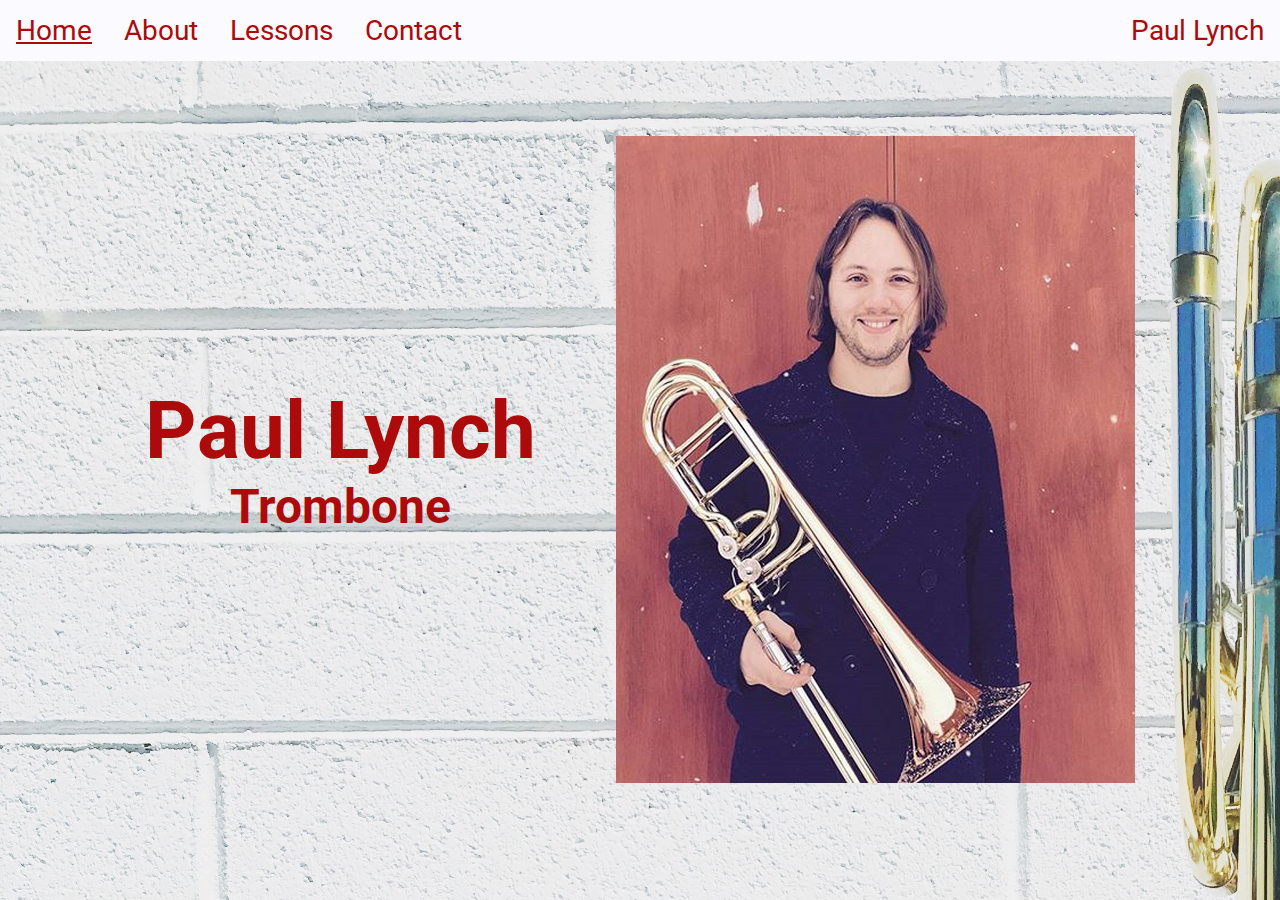
<file: index.html>
<!DOCTYPE html>
<html lang="en">
  <head>
    <meta charset="UTF-8" />
    <meta name="viewport" content="width=device-width, initial-scale=1.0" />
    <title>Paul Lynch Trombone</title>
    <link rel="stylesheet" href="style.css" />
    <link href="https://fonts.googleapis.com/css2?family=Lato&family=Noto+Sans+JP&family=Roboto&display=swap"
      rel="stylesheet">
  </head>
  <body>
    
    <ul id="nav_bar">
      <li id="nav_bar_home"><a class="active" href="index.html">Home</li></a>
      <li id="nav_bar_about"><a href="about.html">About</li></a>
      <li id="nav_bar_lessons"><a href="lessons.html">Lessons</li></a>
      <li id="nav_bar_contact"><a href="contact.html">Contact</li></a>
      <li id="nav_bar_logo"><a href="index.html">Paul Lynch</li></a>
    </ul>
    <div id="landing_content">
    <div id="landing_text">
    <h1 id="landing_title">Paul Lynch</h1>
    <h2 id="landing_subtitle">Trombone</h2>
    </div>
    <img id="landing_headshot" src="img/Headshot MT.png" alt="Portrait of Dr. Paul Lynch with bass trombone">
    </div>

  </body>
</html>
</file>
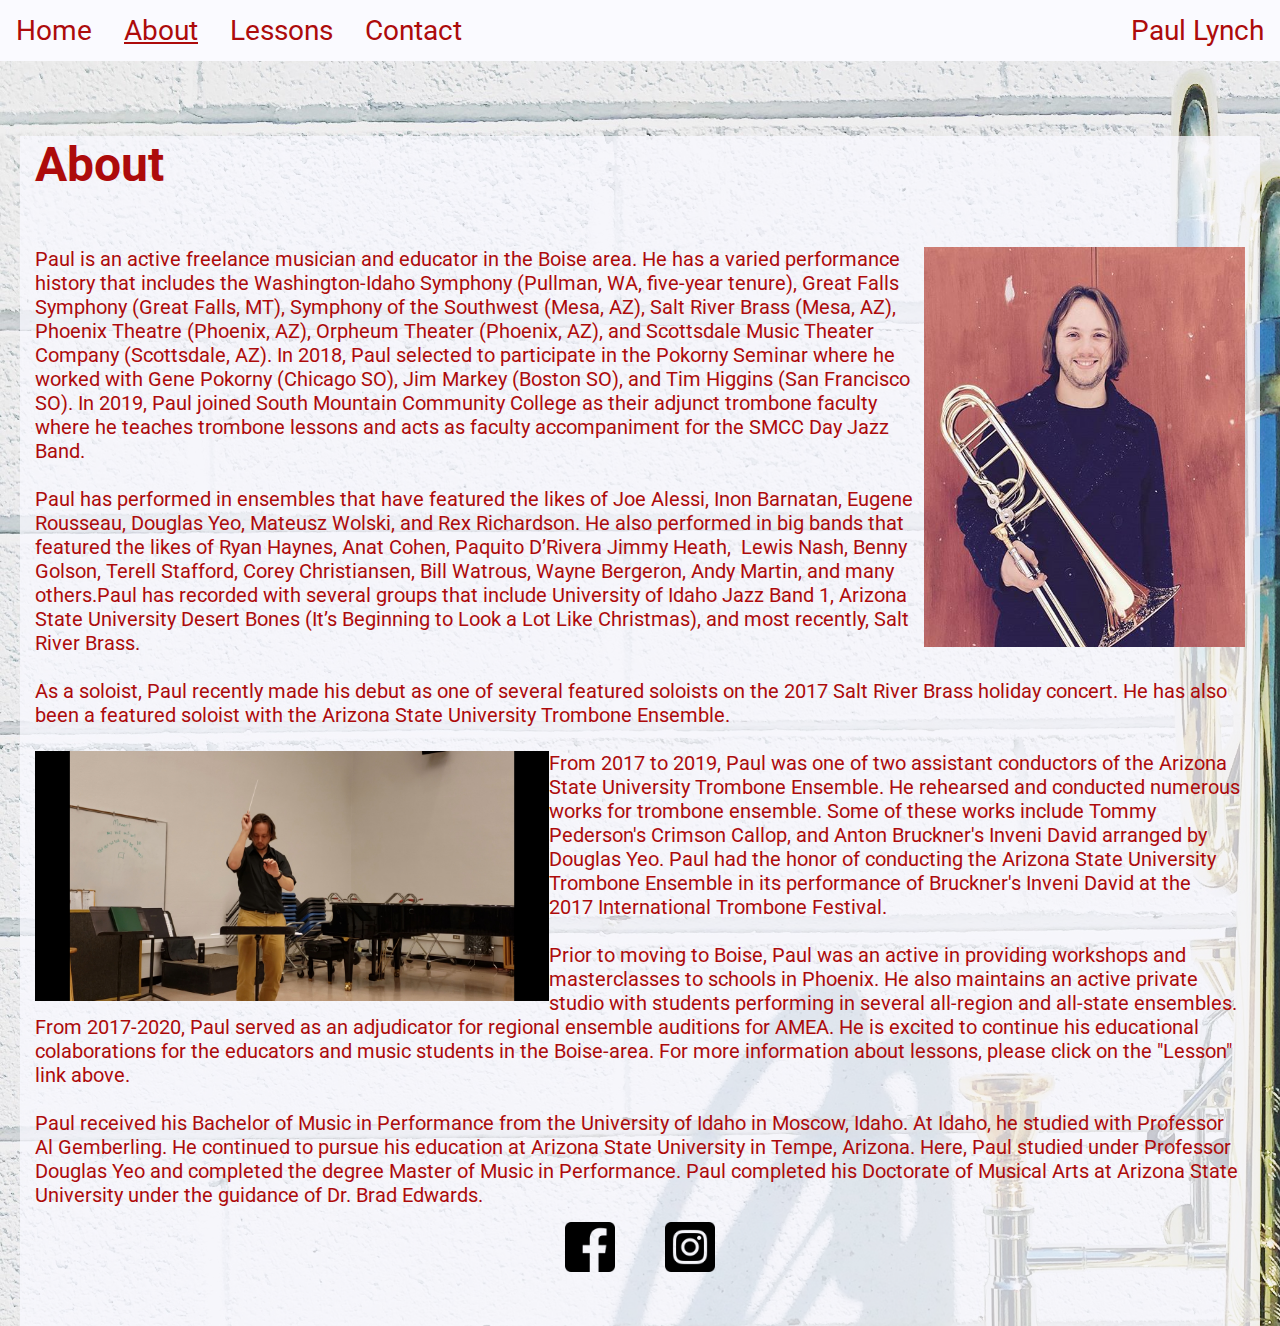
<file: about.html>
<!DOCTYPE html>
<html lang="en">

<head>
  <meta charset="UTF-8" />
  <meta name="viewport" content="width=device-width, initial-scale=1.0" />
  <title>Paul Lynch Trombone</title>
  <link rel="stylesheet" href="style.css" />
  <link href="https://fonts.googleapis.com/css2?family=Lato&family=Noto+Sans+JP&family=Roboto&display=swap"
    rel="stylesheet">
</head>

<body>

  <ul id="nav_bar">
    <li id="nav_bar_home"><a href="index.html">Home</li></a>
    <li  id="nav_bar_about"><a class="active" href="about.html">About</li></a>
    <li id="nav_bar_lessons"><a href="lessons.html">Lessons</li></a>
    <li id="nav_bar_contact"><a href="contact.html">Contact</li></a>
    <li style="float:right" id="nav_bar_logo"><a href="index.html">Paul Lynch</li></a>
  </ul>
  <div id="about">
  <div >
    <h2 id="about_title">About</h2>
  </div>
  <div id="about_bio">
    <p id="about_bio_para">
      <br>
<img id="about_bio_pic_1" src="./img/Headshot MT.png" alt="Dr. Paul Lynch headshot with bass trombone" height="400px" style="float: right;">  Paul is an active freelance musician and educator in the Boise area. He has a varied performance history that includes the Washington-Idaho Symphony (Pullman, WA, five-year tenure), Great Falls Symphony (Great Falls, MT), Symphony of the Southwest (Mesa, AZ), Salt River Brass (Mesa, AZ), Phoenix Theatre (Phoenix, AZ), Orpheum Theater (Phoenix, AZ), and Scottsdale Music Theater Company (Scottsdale, AZ). In 2018, Paul selected to participate in the Pokorny Seminar where he worked with Gene Pokorny (Chicago SO), Jim Markey (Boston SO), and Tim Higgins (San Francisco SO). In 2019, Paul joined South Mountain Community College as their adjunct trombone faculty where he teaches trombone lessons and acts as faculty accompaniment for the SMCC Day Jazz Band.
<br>
<br>
Paul has performed in ensembles that have featured the likes of Joe Alessi, Inon Barnatan, Eugene Rousseau, Douglas Yeo, Mateusz Wolski, and Rex Richardson. He also performed in big bands that featured the likes of Ryan Haynes, Anat Cohen, Paquito D’Rivera Jimmy Heath,  Lewis Nash, Benny Golson, Terell Stafford, Corey Christiansen, Bill Watrous, Wayne Bergeron, Andy Martin, and many others.Paul has recorded with several groups that include University of Idaho Jazz Band 1, Arizona State University Desert Bones (It’s Beginning to Look a Lot Like Christmas), and most recently, Salt River Brass.
<br>
<br>
As a soloist, Paul recently made his debut as one of several featured soloists on the 2017 Salt River Brass holiday concert. He has also been a featured soloist with the Arizona State University Trombone Ensemble.
<br>
<br>
<!--Come back and figure out how to add some padding to img below-->
  <img id="about_bio_pic_2"src="./img/conducting.jpg" alt="Dr. Paul Lynch conducting the ASU Trombone Ensemble" height="250px" style="float:left">From 2017 to 2019, Paul was one of two assistant conductors of the Arizona State University Trombone Ensemble. He rehearsed and conducted numerous works for trombone ensemble. Some of these works include Tommy Pederson's Crimson Callop, and Anton Bruckner's Inveni David arranged by Douglas Yeo. Paul had the honor of conducting the Arizona State University Trombone Ensemble in its performance of Bruckner's Inveni David at the 2017 International Trombone Festival. 
<br>
<br>
Prior to moving to Boise, Paul was an active in providing workshops and masterclasses to schools in Phoenix. He also maintains an active private studio with students performing in several all-region and all-state ensembles. From 2017-2020, Paul served as an adjudicator for regional ensemble auditions for AMEA. He is excited to continue his educational colaborations for the educators and music students in the Boise-area. For more information about lessons, please click on the "Lesson" link above.
<br>
<br>
Paul received his Bachelor of Music in Performance from the University of Idaho in Moscow, Idaho. At Idaho, he studied with Professor Al Gemberling. He continued to pursue his education at Arizona State University in Tempe, Arizona. Here, Paul studied under Professor Douglas Yeo and completed the degree Master of Music in Performance. Paul completed his Doctorate of Musical Arts at Arizona State University under the guidance of Dr. Brad Edwards.
    </p>
      <div id="about_socials">
        <a id="about_socials_fb" href="https://www.facebook.com/pltrombone" target="_blank"><img src="./img/pltrombone_fb.png"
            alt="PL Trombone Facebook" height="50px"></a>
        <a id="about_socials_insta" href="https://www.instagram.com/paullynchtrombone/" target="_blank"><img
            src="./img/pltrombone_insta.png" alt="PL Trombone Instagram" height="50px"></a>
      </div>
  </div>
  </div>

</div>

</body>

</html>
</file>
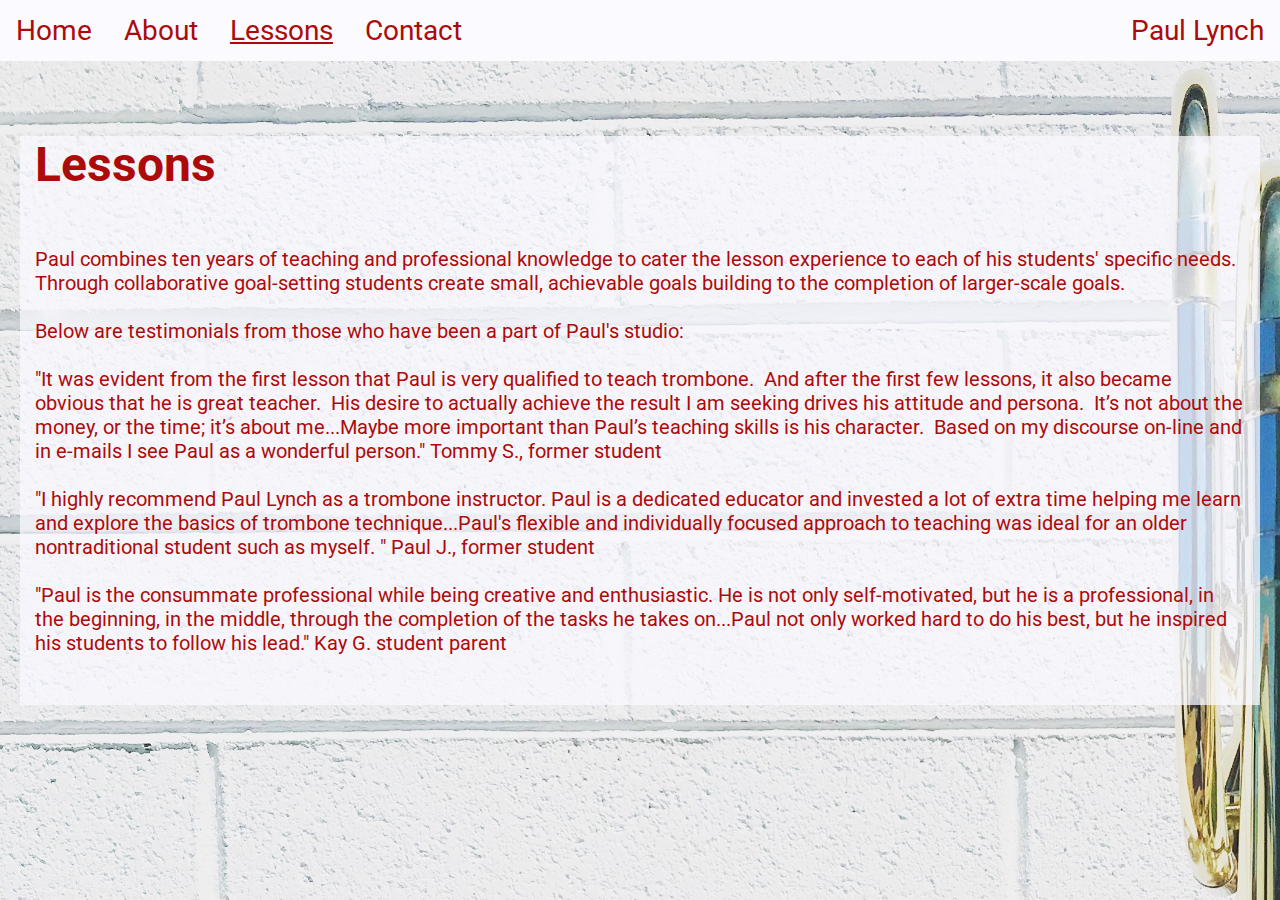
<file: lessons.html>
<!DOCTYPE html>
<html lang="en">

<head>
  <meta charset="UTF-8" />
  <meta name="viewport" content="width=device-width, initial-scale=1.0" />
  <title>Paul Lynch Trombone</title>
  <link rel="stylesheet" href="style.css" />
  <link href="https://fonts.googleapis.com/css2?family=Lato&family=Noto+Sans+JP&family=Roboto&display=swap"
    rel="stylesheet">
</head>

<body>
  <ul id="nav_bar">
    <li id="nav_bar_home"><a href="index.html">Home</li></a>
    <li id="nav_bar_about"><a href="about.html">About</li></a>
    <li  id="nav_bar_lessons"><a class="active" href="lessons.html">Lessons</li></a>
    <li id="nav_bar_contact"><a href="contact.html">Contact</li></a>
    <li style="float:right" id="nav_bar_logo"><a href="index.html">Paul Lynch</li></a>
  </ul>
  <div id="lessons">
    <div>
      <h2 id="lessons_title">Lessons</h2>
    </div>
    <div id="lessons_bio">
      <p id="lessons_para">
        <br>
        Paul combines ten years of teaching and professional knowledge to cater the lesson experience to each of his
        students' specific needs. Through collaborative goal-setting students create small, achievable goals building to the
        completion of larger-scale goals.
        <br>
        <br>
        Below are testimonials from those who have been a part of Paul's studio:
        <br>
        <br>
        "It was evident from the first lesson that Paul is very qualified to teach trombone.  And after the first few lessons,
        it also became obvious that he is great teacher.  His desire to actually achieve the result I am seeking drives his
        attitude and persona.  It’s not about the money, or the time; it’s about me...Maybe more important than Paul’s teaching
        skills is his character.  Based on my discourse on-line and in e-mails I see Paul as a wonderful person." Tommy S.,
        former student
        ​<br>
        <br>
        "I highly recommend Paul Lynch as a trombone instructor. Paul is a dedicated educator and invested a lot of extra time
        helping me learn and explore the basics of trombone technique...Paul's flexible and individually focused approach to
        teaching was ideal for an older nontraditional student such as myself. " Paul J., former student
        ​<br>
        <br>
        "Paul is the consummate professional while being creative and enthusiastic. He is not only self-motivated, but he is a
        professional, in the beginning, in the middle, through the completion of the tasks he takes on...Paul not only worked
        hard to do his best, but he inspired his students to follow his lead." Kay G. student parent
    </div>
  </div>
  </div>

</body>

</html>
</file>
<file: style.css>
/* Universal styling */
* {
  margin: 0;
  padding: 0;
  font-family: "Lato", sans-serif;
  font-family: "Noto Sans JP", sans-serif;
  font-family: "Roboto", sans-serif;
}

/* Bkgd img  */
body {
  background-image: url(./img/bass\ 1.jpg); /*Replace with higher res version of img on harddrives in pod -.-  */
  background-size: 110vw;
  background-repeat: no-repeat;
  background-position-y: 61px;
  z-index: 0;
}

/* Nav_bar styling */
ul {
  list-style-type: none;
  overflow: hidden;
  /*border-bottom: black 5px solid;*/
  background-color: rgba(248, 248, 255, 0.75);
}

li {
  float: left;
  font-size: 1.75rem;
}

/* Individual nav_bar link styling */
li a {
  display: block;
  text-align: center;
  padding: 14px 16px;
  text-decoration: none;
  color: rgb(173, 11, 11);
}

#nav_bar_logo {
  float: right;
}

/* Add styling for a:hover and a:hover:not here if added */
li a.active {
  text-decoration: underline;
}

#landing_content {
  /*border: purple 5px solid;*/
  padding-top: 75px; /* Adjust padding later */
  display: flex;
  justify-content: center;
  align-items: center;
}

#landing_text {
  /*border: black 5px solid;*/
  float: left;
  text-align: center;

  color: rgb(173, 11, 11);
}

#landing_title {
  font-size: 5em;
}

#landing_subtitle {
  font-size: 3em;
}

#landing_headshot {
  /*border: black 5px solid;*/
  float: right;
  margin-left: 80px;
}

/*About section styling*/

/*NOTE: Bkgd img size changed. Don't forget to fix this.*/
#about,
#lessons,
#contact {
  /*border: purple 5px solid;*/
  margin-top: 75px;
  margin-left: 20px;
  margin-right: 20px;
  padding-left: 15px;
  padding-right: 15px;
  padding-bottom: 50px;
  color: rgb(173, 11, 11);
  background-color: rgba(248, 248, 255, 0.75);
}

#about_title,
#lessons_title,
#contact_title {
  font-size: 3em;
  padding-bottom: 30px;
}

#about_bio_para,
#lessons_para,
#contact_para {
  font-size: 1.25em;
}

#about_socials {
  display: flex;
  justify-content: center;
  align-items: center;
  margin-top: 15px;
}

#about_socials_fb {
  margin-right: 50px;
}
/* Lesson section styling: Styling all same as About. No additional styling needed. */
/* Fix background img my dude! */

/*Contact section styling */

/*Contact form section styling */
/* Fix background img my dude! */
/*#contact_form_div {
  border: aqua 5px solid;
}*/

#contact_form {
  display: grid;
  justify-content: center;
  align-items: center;
  font-size: 1.25em;
}

#contact_form_name,
#contact_form_email,
#contact_form_message {
  width: 100%;
  padding: 12px 20px;
  margin: 8px 0;
  display: inline-block;
  border: 1px solid #ccc;
  border-radius: 4px;
  box-sizing: border-box;
  font-size: 1em;
}

#contact_form_button {
  width: 100%;
  padding: 12px 20px;
  margin: 8px 0;
  display: inline-block;
  border: 1px solid white;
  border-radius: 4px;
  box-sizing: border-box;
  font-size: 1.1em;
  background-color: rgb(173, 11, 11);
  color: white;
}

/*Responsive mobile*/
@media (max-width: 820px) {
  /* Landing page media queries */
  body {
    background-size: 100vh;
    background-position-x: -450px;
  }
  li {
    font-size: 0.85rem;
  }
  #landing_content {
    display: grid;
  }
  #landing_title {
    font-size: 4em;
  }
  #landing_subtitle {
    font-size: 2.25em;
  }
  #landing_headshot {
    /*border: black 5px solid;*/
    padding-top: 10px;
    padding-right: 75px;
    height: 500px;
  }

  #about_title,
  #lessons_title,
  #contact_title {
    font-size: 2.5em;
  }
  #about_bio_pic_1 {
    height: 275px;
  }

  #about_bio_pic_2 {
    height: 150px;
  }
}

/*To-Dos:
-Can background img cover full page when changing size?
-Optimize iOS mobile version???
-Modify navbar in mobile */
</file>
